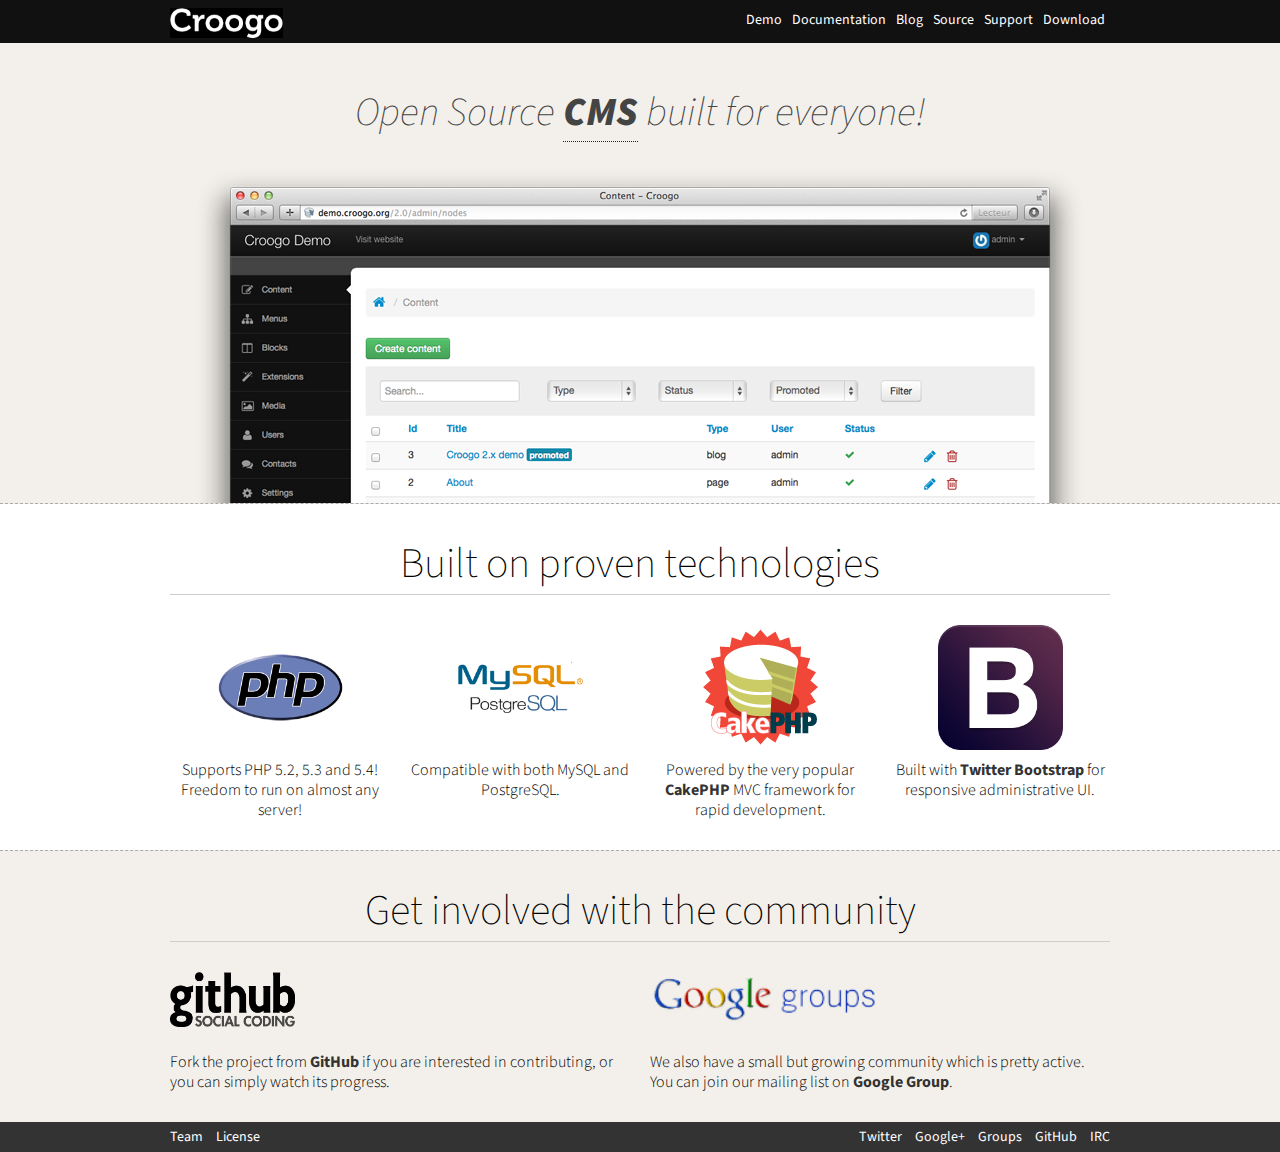
<file: index.html>
<!DOCTYPE html>
<html lang="en">
  <head>
    <meta charset="utf-8">
    <title>Croogo - The CakePHP powered Content Management System</title>
    <meta name="viewport" content="width=device-width, initial-scale=1.0">
    <link href="css/reset.css" rel="stylesheet">
    <link href="css/960.css" rel="stylesheet">
    <link href="css/theme.css" rel="stylesheet">
  </head>

  <body>
    <div id="header">
      <div class="container_12">
        <div class="grid_6">
          <a class="logo" href="/"><img src="images/croogo.png" alt="Croogo" /></a>
        </div>

        <div class="grid_6">
          <ul id="nav">
            <li><a href="http://demo.croogo.org">Demo</a></li>
            <li><a href="http://docs.croogo.org">Documentation</a></li>
            <li><a href="http://blog.croogo.org">Blog</a></li>
            <li><a href="http://github.com/croogo/croogo">Source</a></li>
            <li><a href="support.html">Support</a></li>
            <li><a href="http://downloads.croogo.org">Download</a></li>
          </ul>
        </div>

        <div class="clear"></div>
      </div>
    </div>

    <div id="intro">
      <div class="container_12">
        <div class="grid_12">
          <h1>Open Source <span>CMS</span> built for everyone!</h1>

          <img src="images/screenshot.png" alt="">
        </div>

        <div class="clear"></div> 
      </div>
    </div>

    <div id="tech">
      <div class="container_12">
        <div class="grid_12">
          <h3>Built on proven technologies</h3>
        </div>

        <div class="clear"></div>

        <div class="grid_3">
          <img src="images/php.png" src="PHP">
          <p>Supports PHP 5.2, 5.3 and 5.4! Freedom to run on almost any server!</p>
        </div>

        <div class="grid_3">
          <img src="images/sql.png" src="SQL">
          <p>Compatible with both MySQL and PostgreSQL.</p>
        </div>

        <div class="grid_3">
          <img src="images/cakephp_small.png" src="CakePHP">
          <p>Powered by the very popular <a href="http://cakephp.org">CakePHP</a> MVC framework for rapid development.</p>
        </div>

        <div class="grid_3">
          <img src="images/bootstrap.png" src="Twitter Bootstrap">
          <p>Built with <a href="http://twitter.github.com/bootstrap">Twitter Bootstrap</a> for responsive administrative UI.</p>
        </div>

        <div class="clear"></div>
      </div>
    </div>

    <div id="community">
      <div class="container_12">
        <div class="grid_12">
          <h3>Get involved with the community</h3>
        </div>

        <div class="clear"></div>

        <div class="grid_6 github">
          <a href="http://github.com/croogo"><img src="images/github.png" alt=""></a>
          <p>Fork the project from <a href="http://github.com/croogo">GitHub</a> if you are interested in contributing, or you can simply watch its progress.</p>
        </div>

        <div class="grid_6 google-group">
          <a href="https://groups.google.com/forum/?fromgroups#!forum/croogo"><img src="images/groups.png" alt=""></a>
          <p>We also have a small but growing community which is pretty active. You can join our mailing list on <a href="https://groups.google.com/forum/?fromgroups#!forum/croogo">Google Group</a>.</p>
        </div>

        <div class="clear"></div>
      </div>
    </div>

    <div id="footer">
      <div class="container_12">
        <div class="grid_6">
          <div id="links">
            <a href="https://github.com/croogo?tab=members">Team</a>
            <a href="https://github.com/croogo/croogo/blob/master/LICENSE.txt">License</a>
          </div>
        </div>

        <div class="grid_6">
          <div id="connect">
            <a href="http://twitter.com/croogo">Twitter</a>
            <a href="https://plus.google.com/u/0/communities/103533171506392970953">Google+</a>
            <a href="https://groups.google.com/forum/?fromgroups#!forum/croogo">Groups</a>
            <a href="http://github.com/croogo">GitHub</a>
            <a href="http://webchat.freenode.net/?channel=croogo">IRC</a>
          </div>
        </div>

        <div class="clear"></div>
      </div>
    </div>

    <script type="text/javascript">

      var _gaq = _gaq || [];
      _gaq.push(['_setAccount', 'UA-2124770-8']);
      _gaq.push(['_setDomainName', 'none']);
      _gaq.push(['_setAllowLinker', true]);
      _gaq.push(['_trackPageview']);

      (function() {
        var ga = document.createElement('script'); ga.type = 'text/javascript'; ga.async = true;
        ga.src = ('https:' == document.location.protocol ? 'https://ssl' : 'http://www') + '.google-analytics.com/ga.js';
        var s = document.getElementsByTagName('script')[0]; s.parentNode.insertBefore(ga, s);
      })();

    </script>
  </body>
</html>
</file>
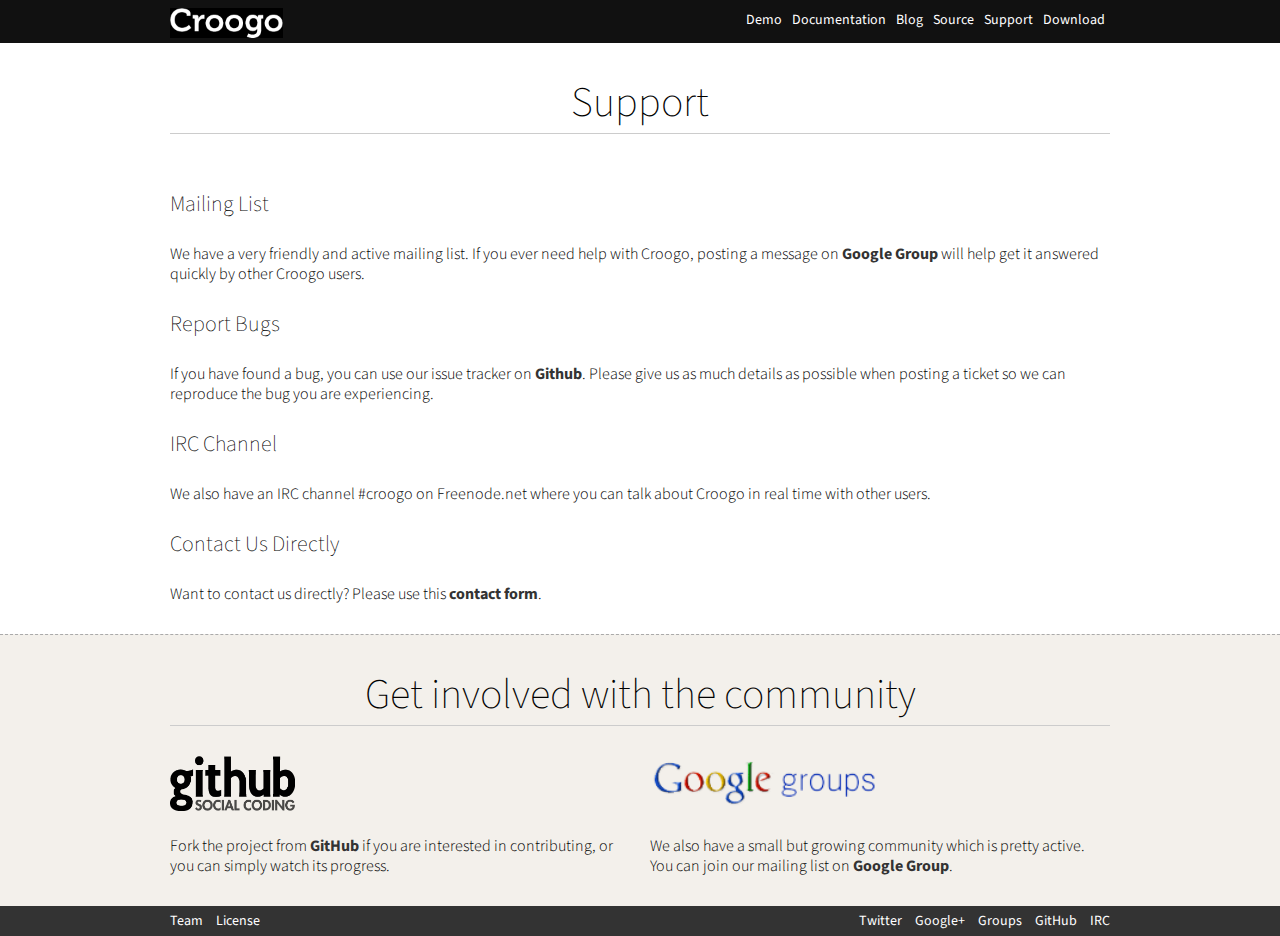
<file: support.html>
<!DOCTYPE html>
<html lang="en">
  <head>
    <meta charset="utf-8">
    <title>Croogo - The CakePHP powered Content Management System</title>
    <meta name="viewport" content="width=device-width, initial-scale=1.0">
    <link href="css/reset.css" rel="stylesheet">
    <link href="css/960.css" rel="stylesheet">
    <link href="css/theme.css" rel="stylesheet">
  </head>

  <body>
    <div id="header">
      <div class="container_12">
        <div class="grid_6">
          <a class="logo" href="/"><img src="images/croogo.png" alt="Croogo" /></a>
        </div>

        <div class="grid_6">
          <ul id="nav">
            <li><a href="http://demo.croogo.org">Demo</a></li>
            <li><a href="http://docs.croogo.org">Documentation</a></li>
            <li><a href="http://blog.croogo.org">Blog</a></li>
            <li><a href="http://github.com/croogo/croogo">Source</a></li>
            <li><a href="support.html">Support</a></li>
            <li><a href="http://downloads.croogo.org">Download</a></li>
          </ul>
        </div>

        <div class="clear"></div>
      </div>
    </div>


    <div id="tech">
      <div class="container_12">
        <div class="grid_12">
          <h1>Support</h1>
        </div>

        <div class="clear"></div>

        <div class="grid_12">
            <h2>Mailing List</h2>

            <p>We have a very friendly and active mailing list. If you ever need help with Croogo, posting a message on <a href="http://groups.google.com/group/croogo">Google Group</a> will help get it answered quickly by other Croogo users.</p>

            <h2>Report Bugs</h2>

            <p>If you have found a bug, you can use our issue tracker on <a href="http://github.com/croogo/croogo/issues">Github</a>. Please give us as much details as possible when posting a ticket so we can reproduce the bug you are experiencing.</p>

            <h2>IRC Channel</h2>

            <p>We also have an IRC channel #croogo on Freenode.net where you can talk about Croogo in real time with other users.</p>

            <h2>Contact Us Directly</h2>

            <p>Want to contact us directly? Please use this <a href="/contact">contact form</a>.</p>

        </div>      

        <div class="clear"></div>
      </div>
    </div>

    <div id="community">
      <div class="container_12">
        <div class="grid_12">
          <h3>Get involved with the community</h3>
        </div>

        <div class="clear"></div>

        <div class="grid_6 github">
          <a href="http://github.com/croogo"><img src="images/github.png" alt=""></a>
          <p>Fork the project from <a href="http://github.com/croogo">GitHub</a> if you are interested in contributing, or you can simply watch its progress.</p>
        </div>

        <div class="grid_6 google-group">
          <a href="https://groups.google.com/forum/?fromgroups#!forum/croogo"><img src="images/groups.png" alt=""></a>
          <p>We also have a small but growing community which is pretty active. You can join our mailing list on <a href="https://groups.google.com/forum/?fromgroups#!forum/croogo">Google Group</a>.</p>
        </div>

        <div class="clear"></div>
      </div>
    </div>

    <div id="footer">
      <div class="container_12">
        <div class="grid_6">
          <div id="links">
            <a href="https://github.com/croogo?tab=members">Team</a>
            <a href="https://github.com/croogo/croogo/blob/master/LICENSE.txt">License</a>
          </div>
        </div>

        <div class="grid_6">
          <div id="connect">
            <a href="http://twitter.com/croogo">Twitter</a>
            <a href="https://plus.google.com/u/0/communities/103533171506392970953">Google+</a>
            <a href="https://groups.google.com/forum/?fromgroups#!forum/croogo">Groups</a>
            <a href="http://github.com/croogo">GitHub</a>
            <a href="http://webchat.freenode.net/?channel=croogo">IRC</a>
          </div>
        </div>

        <div class="clear"></div>
      </div>
    </div>

    <script type="text/javascript">

      var _gaq = _gaq || [];
      _gaq.push(['_setAccount', 'UA-2124770-8']);
      _gaq.push(['_setDomainName', 'none']);
      _gaq.push(['_setAllowLinker', true]);
      _gaq.push(['_trackPageview']);

      (function() {
        var ga = document.createElement('script'); ga.type = 'text/javascript'; ga.async = true;
        ga.src = ('https:' == document.location.protocol ? 'https://ssl' : 'http://www') + '.google-analytics.com/ga.js';
        var s = document.getElementsByTagName('script')[0]; s.parentNode.insertBefore(ga, s);
      })();

    </script>
  </body>
</html>
</file>
<file: css/960.css>
.container_12,.container_16{margin-left:auto;margin-right:auto;width:960px}.grid_1,.grid_2,.grid_3,.grid_4,.grid_5,.grid_6,.grid_7,.grid_8,.grid_9,.grid_10,.grid_11,.grid_12,.grid_13,.grid_14,.grid_15,.grid_16{display:inline;float:left;margin-left:10px;margin-right:10px}.container_12 .grid_3,.container_16 .grid_4{width:220px}.container_12 .grid_6,.container_16 .grid_8{width:460px}.container_12 .grid_9,.container_16 .grid_12{width:700px}.container_12 .grid_12,.container_16 .grid_16{width:940px}.alpha{margin-left:0}.omega{margin-right:0}.container_12 .grid_1{width:60px}.container_12 .grid_2{width:140px}.container_12 .grid_4{width:300px}.container_12 .grid_5{width:380px}.container_12 .grid_7{width:540px}.container_12 .grid_8{width:620px}.container_12 .grid_10{width:780px}.container_12 .grid_11{width:860px}.container_16 .grid_1{width:40px}.container_16 .grid_2{width:100px}.container_16 .grid_3{width:160px}.container_16 .grid_5{width:280px}.container_16 .grid_6{width:340px}.container_16 .grid_7{width:400px}.container_16 .grid_9{width:520px}.container_16 .grid_10{width:580px}.container_16 .grid_11{width:640px}.container_16 .grid_13{width:760px}.container_16 .grid_14{width:820px}.container_16 .grid_15{width:880px}.container_12 .prefix_3,.container_16 .prefix_4{padding-left:240px}.container_12 .prefix_6,.container_16 .prefix_8{padding-left:480px}.container_12 .prefix_9,.container_16 .prefix_12{padding-left:720px}.container_12 .prefix_1{padding-left:80px}.container_12 .prefix_2{padding-left:160px}.container_12 .prefix_4{padding-left:320px}.container_12 .prefix_5{padding-left:400px}.container_12 .prefix_7{padding-left:560px}.container_12 .prefix_8{padding-left:640px}.container_12 .prefix_10{padding-left:800px}.container_12 .prefix_11{padding-left:880px}.container_16 .prefix_1{padding-left:60px}.container_16 .prefix_2{padding-left:120px}.container_16 .prefix_3{padding-left:180px}.container_16 .prefix_5{padding-left:300px}.container_16 .prefix_6{padding-left:360px}.container_16 .prefix_7{padding-left:420px}.container_16 .prefix_9{padding-left:540px}.container_16 .prefix_10{padding-left:600px}.container_16 .prefix_11{padding-left:660px}.container_16 .prefix_13{padding-left:780px}.container_16 .prefix_14{padding-left:840px}.container_16 .prefix_15{padding-left:900px}.container_12 .suffix_3,.container_16 .suffix_4{padding-right:240px}.container_12 .suffix_6,.container_16 .suffix_8{padding-right:480px}.container_12 .suffix_9,.container_16 .suffix_12{padding-right:720px}.container_12 .suffix_1{padding-right:80px}.container_12 .suffix_2{padding-right:160px}.container_12 .suffix_4{padding-right:320px}.container_12 .suffix_5{padding-right:400px}.container_12 .suffix_7{padding-right:560px}.container_12 .suffix_8{padding-right:640px}.container_12 .suffix_10{padding-right:800px}.container_12 .suffix_11{padding-right:880px}.container_16 .suffix_1{padding-right:60px}.container_16 .suffix_2{padding-right:120px}.container_16 .suffix_3{padding-right:180px}.container_16 .suffix_5{padding-right:300px}.container_16 .suffix_6{padding-right:360px}.container_16 .suffix_7{padding-right:420px}.container_16 .suffix_9{padding-right:540px}.container_16 .suffix_10{padding-right:600px}.container_16 .suffix_11{padding-right:660px}.container_16 .suffix_13{padding-right:780px}.container_16 .suffix_14{padding-right:840px}.container_16 .suffix_15{padding-right:900px}.clear{clear:both;display:block;overflow:hidden;visibility:hidden;width:0;height:0}.clearfix:after{clear:both;content:'.';display:block;visibility:hidden;height:0}.clearfix{display:inline-block}* html .clearfix{height:1%}.clearfix{display:block}
</file>
<file: css/theme.css>
@import url(http://fonts.googleapis.com/css?family=Source+Sans+Pro:200,300,400,600,700,900);

body { line-height: 20px; font-family: 'Source Sans Pro', Arial, sans-serif; }
h1,h3 { line-height: 60px; }
a { text-decoration: none; }
a:hover { text-decoration: underline; }

#header { background: #111; color: #fff; }
#header a { color: #fff; }
#header a.logo { font-weight: 200; font-size: 30px; padding-top: 8px; display: inline-block; }
#header a.logo:hover { text-decoration: none; }
#header a.logo img { height: 30px; }

#nav { padding: 0px; margin: 0px; list-style: none; float: right; }
#nav li { float: left; }
#nav li a { padding: 10px 5px 13px 5px; display: inline-block; font-weight: 400; font-size: 14px; }
#nav li a:hover { background: #555; text-decoration: none; }

#intro { background: #F3F0EB; border-bottom: 1px dashed #aaa; padding: 20px 0px; text-align: center; height: 420px; overflow: hidden; }
#intro h1 { font-size: 40px; font-weight: 200; color: #444; padding: 10px 0px; font-style: italic; border-bottom:none;margin:10px 0;}
#intro h1 span { font-weight: 900; border-bottom: 1px dotted #222; }
#intro img { width: 900px; }


h1,h3 { font-weight: 200; margin: 30px 0px; text-align: center; font-size: 42px; border-bottom: 1px solid #ccc; }
h2 { font-weight: 200; margin: 30px 0; font-size: 22px; }

#tech { margin-top: 0px; }
#tech .grid_3 { text-align: center; }
#tech img { width: 125px; height: 125px; }
#tech p { font-weight: 300; font-size: 16px; margin-top: 5px; }
#tech p a,
#community p a { font-weight: bold; color: #333; }

#community { background: #F3F0EB; border-top: 1px dashed #aaa; margin-top: 30px; padding-bottom: 30px; }
#community h3 { }
#community .grid_4 { text-align: center; }
#community .github img { width: 125px; }
#community .lighthouse img { background: #000; padding: 5px; border-radius: 4px; }
#community .google-group img { height: 55px; }
#community p { margin-top: 20px; font-weight: 300; font-size: 16px; }


#footer { background: #333; color: #fff; font-size: 14px; font-weight: 400; padding: 5px 0px; }
#footer a { color: #fff; }
#footer #links a { display: inline-block; margin-right: 10px; }
#footer #connect { text-align: right; }
#footer #connect a { display: inline-block; margin-left: 10px; }
</file>
